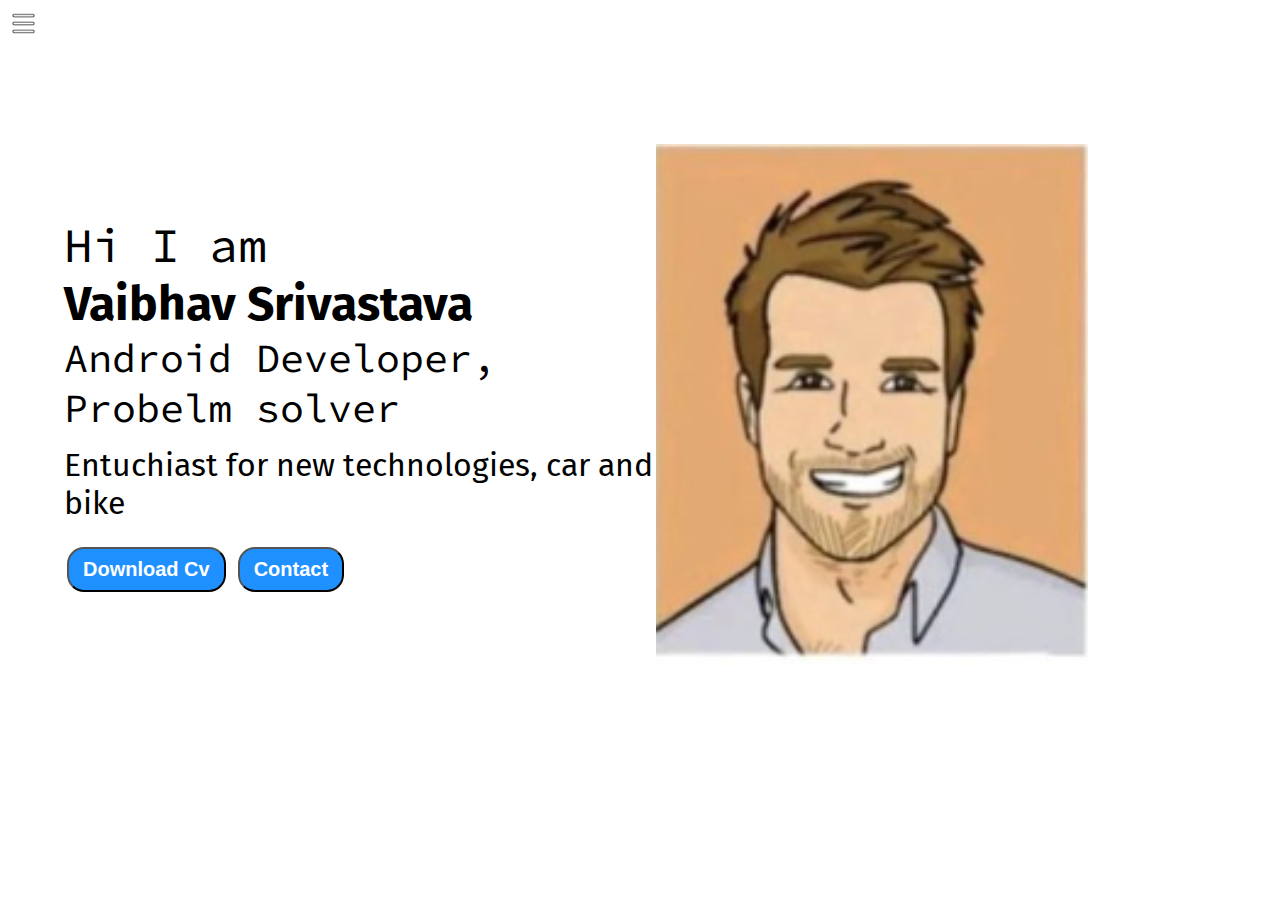
<file: index.html>
<!DOCTYPE html>
<html lang="en">
<head>
    <meta charset="UTF-8">
    <meta name="viewport" content="width=\, initial-scale=1.0">
    <title>Vaibhav Srivastava </title>
    <link rel = "stylesheet" href = "style.css">
</head>
<div class="container">
    <div class="sidebar sidebarGo">
        <nav>
            <ul>
                <li><a href ="/">Home</a></li>
                <li><a href ="/intro.html">My Intro</a></li>
                <li><a href ="/service.html">Services</a></li>
                <li><a href ="/contact.html">contact me</a></li>
 
            </ul>
        </nav>
    </div>
    <div class="main">
        <div class="hamburger">
            <img class ="ham" src="ham.jpg" alt="" width="23px">
            <img class ="cross" src="cross-sign.png" alt="" width="23px">
        </div>
        <div class="infoContainer">
            <div class="infoDev">
                <div class="hello">Hi I am  </div>
                <div class="name">Vaibhav Srivastava </div>
                <div class="about">Android Developer, Probelm solver </div>
                <div class="moreabout">Entuchiast for new technologies, car and bike</div>
                <div class="buttons">
                    <a href="cv.txt">
                    <button class ="btn">Download Cv </button></a>   
                    <a href="contact.html"><button class ="btn">Contact</button></a>   

                </div>


            </div>
            <div class="devPic"><img src="linkedin.png" alt = ""></div>
        </div>
    </div>
</div>
<script src= "script.js"></script>
<body>
    
</body>
</html>
</file>
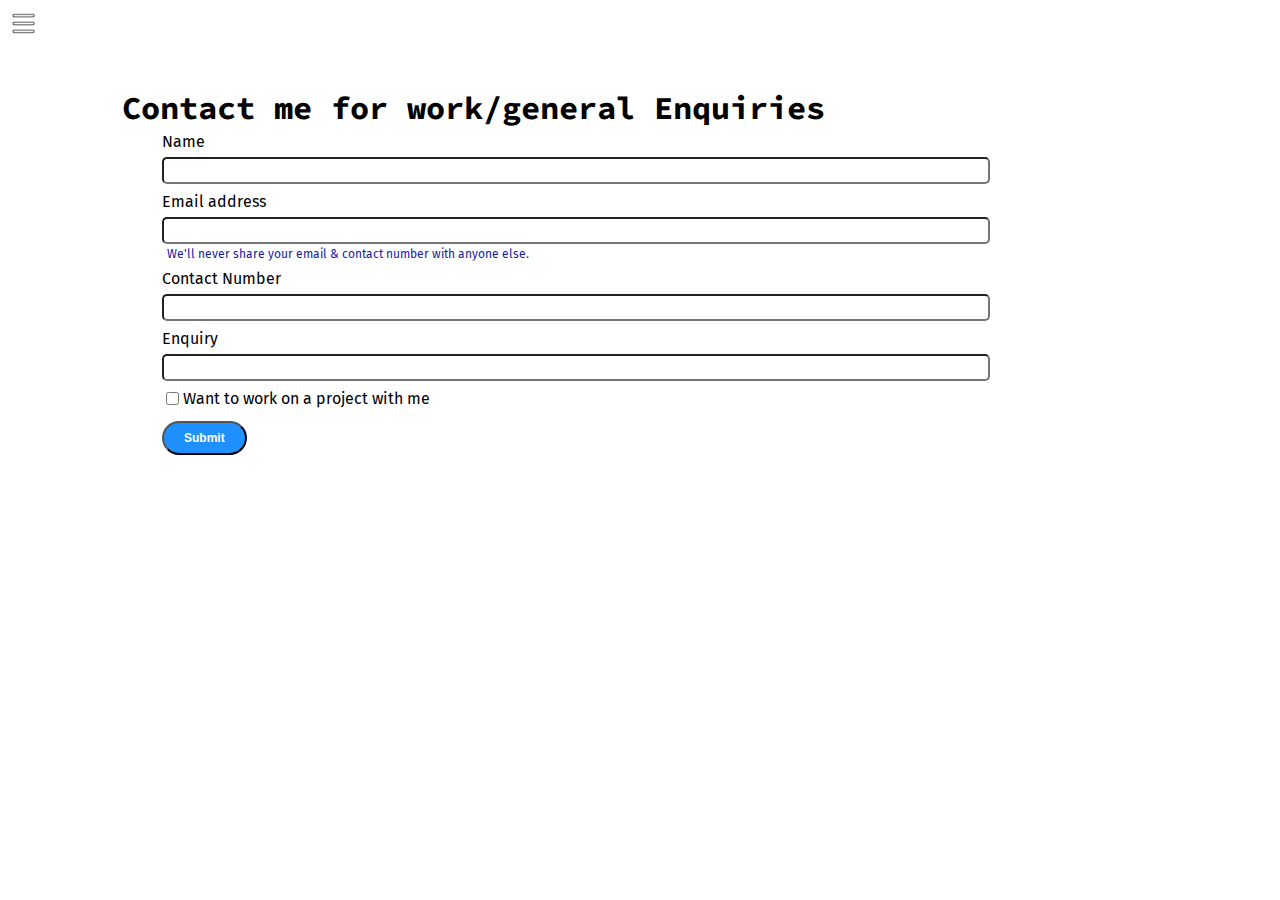
<file: contact.html>
<!DOCTYPE html>
<html lang="en">
<head>
    <meta charset="UTF-8">
    <meta name="viewport" content="width=\, initial-scale=1.0">
    <title>Vaibhav Srivastava </title>
    <link rel = "stylesheet" href = "style.css">
</head>
<div class="container">
    <div class="sidebar sidebarGo">
        <nav>
            <ul>
                <li><a href ="/">Home</a></li>
                <li><a href ="/intro.html">My Intro</a></li>
                <li><a href ="/service.html">Services</a></li>
                <li><a href ="/contact.html">contact me</a></li>
 
            </ul>
        </nav>
    </div>
    <div class="main">
        <div class="hamburger">
            <img class ="ham" src="ham.jpg" alt="" width="23px">
            <img class ="cross" src="cross-sign.png" alt="" width="23px">
        </div>
        <div class="contactform">
            <h1>Contact me for work/general Enquiries</h1>
            <form>
                <div class="mb-3">
                <label for="clientemail" class="form-label">Name </label>
                <input type="name" class="form-control" id="clientemail" aria-describedby="emailHelp">
                </div>
                <div class="mb-3">
                <label for="clientemail" class="form-label">Email address</label>
                <input type="email" class="form-control" id="clientemail" aria-describedby="emailHelp">
                <div id="emailHelp" class="form-text">We'll never share your email & contact number with anyone else.</div>
                </div>
                <div class="mb-3">
                <label for="clientphone" class="form-label">Contact Number</label>
                <input type="Phone" class="form-control" id="clientphone">
                </div>
                <div class="mb-3">
                    <label for="clientemail" class="form-label">Enquiry</label>
                    <input type="name" class="form-control" id="clientemail" aria-describedby="emailHelp">
                    </div>
                <div class="mb-3" id ="form-check">
                <input type="checkbox" class="form-check-input" id="isclient">
                <label class="form-check-label" for="isclient">Want to work on a project with me</label>
                </div>
                <button type="submit" class="btn btn-sm">Submit</button>
            </form>
        </div>
    </div>
</div>
<script src= "script.js"></script>
<body>
    
</body>
</html>
</file>
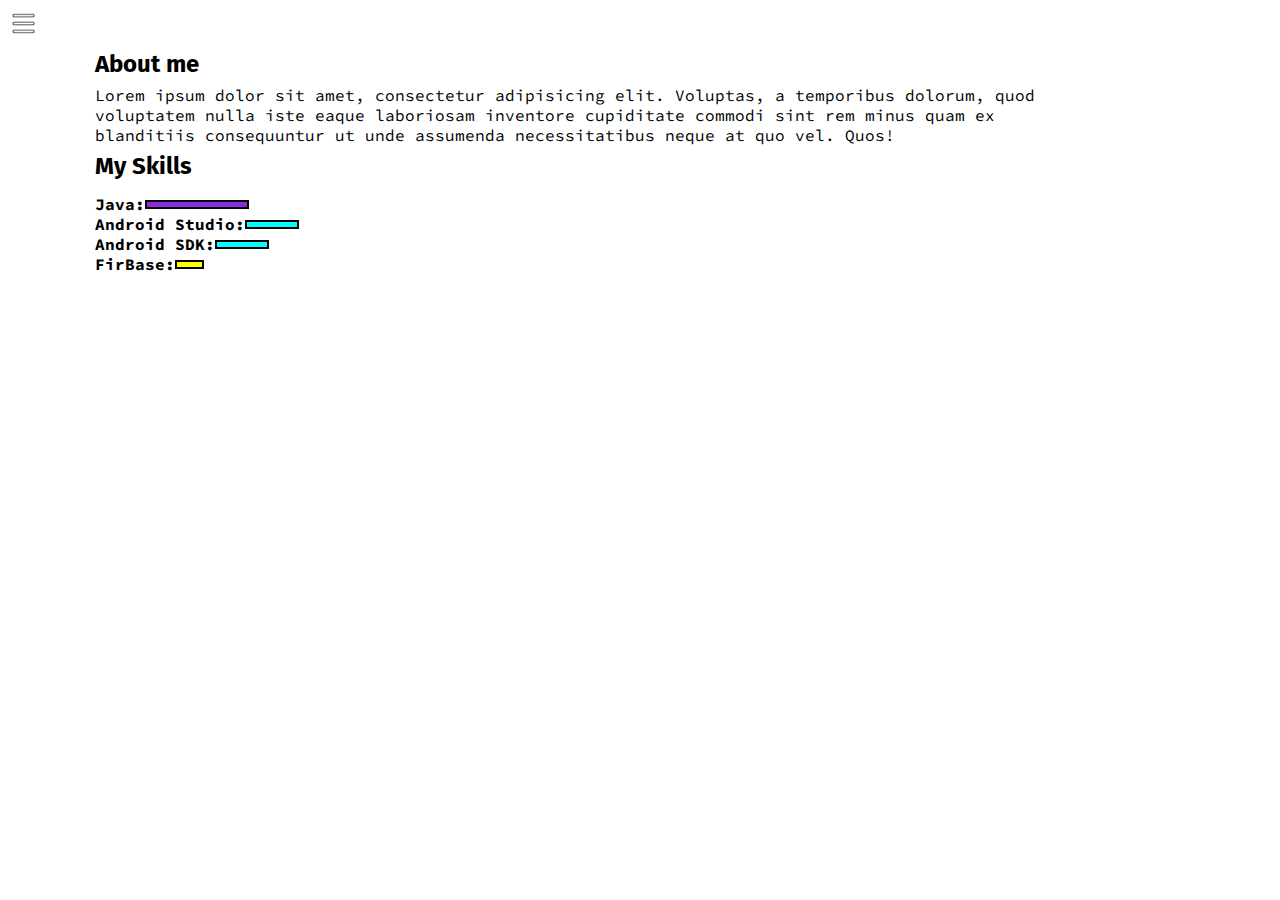
<file: intro.html>
<!DOCTYPE html>
<html lang="en">

<head>
    <meta charset="UTF-8">
    <meta name="viewport" content="width=\, initial-scale=1.0">
    <title>Vaibhav Srivastava </title>
    <link rel="stylesheet" href="style.css">
</head>
<div class="container">
    <div class="sidebar sidebarGo">
        <nav>
            <ul>
                <li><a href="/">Home</a></li>
                <li><a href="/intro.html">My Intro</a></li>
                <li><a href="/service.html">Services</a></li>
                <li><a href="/contact.html">contact me</a></li>

            </ul>
        </nav>
    </div>
    <div class="main">
        <div class="hamburger">
            <img class ="ham" src="ham.jpg" alt="" width="23px">
            <img class ="cross" src="cross-sign.png" alt="" width="23px">
        </div>
        <div class="intro">
            
        <h2>About me</h2>
        <p>Lorem ipsum dolor sit amet, consectetur adipisicing elit. Voluptas, a temporibus dolorum, quod voluptatem
            nulla iste eaque laboriosam inventore cupiditate commodi sint rem minus quam ex blanditiis consequuntur ut
            unde assumenda necessitatibus neque at quo vel. Quos!</p>
        <h2>My Skills</h2>
        <div class="skillContainer">
            <div class="skillItem">Java: <div class="skill hundred"> </div></div>
            <div class="skillItem">Android Studio: <div class="skill fifty"> </div></div>
            <div class="skillItem">Android SDK: <div class="skill fifty"> </div></div>
            <div class="skillItem">FirBase: <div class="skill t5"> </div></div>
        </div>
    </div>

    </div>
</div>
<script src= "script.js"></script>
<body>

</body>

</html>
</file>
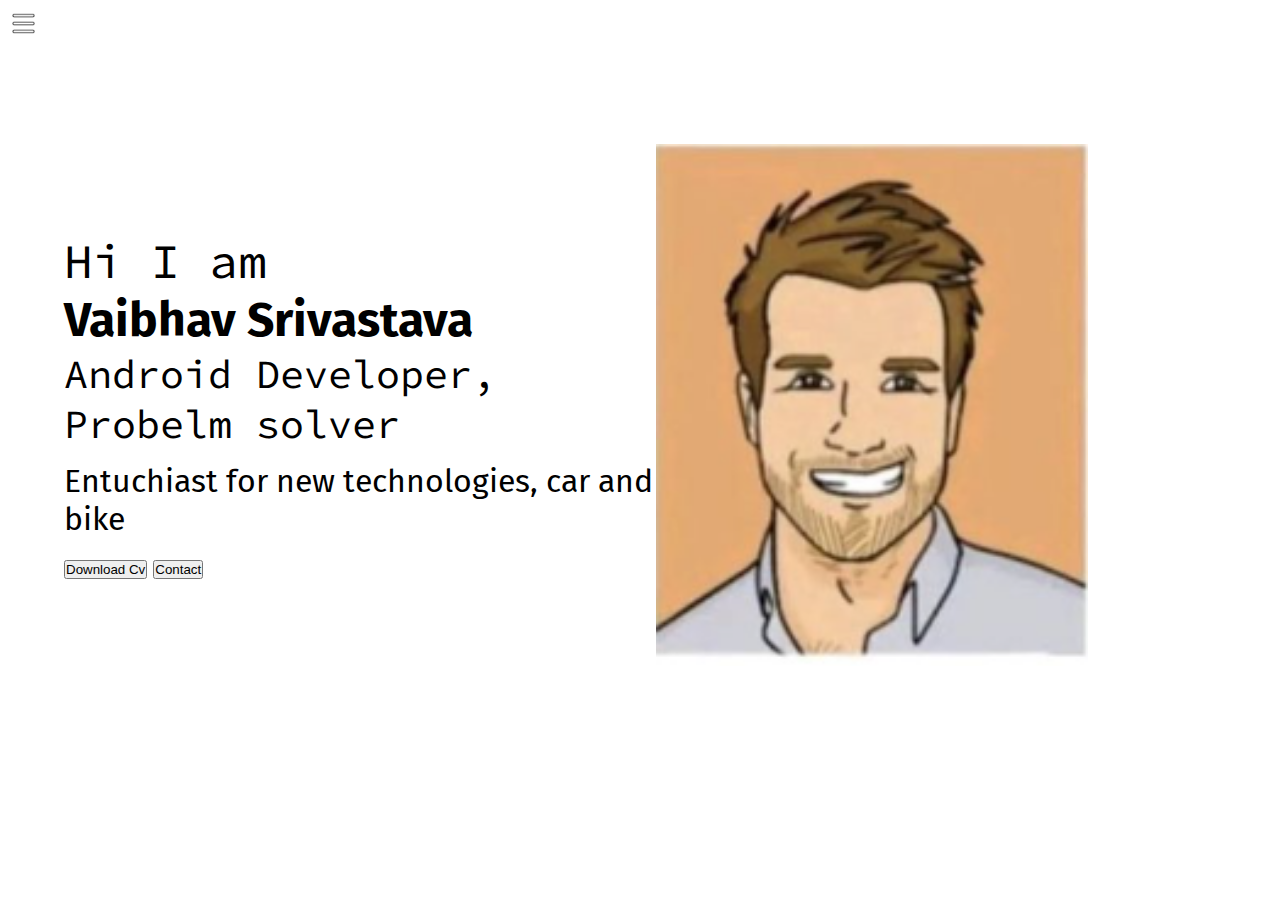
<file: service.html>
<!DOCTYPE html>
<html lang="en">
<head>
    <meta charset="UTF-8">
    <meta name="viewport" content="width=\, initial-scale=1.0">
    <title>Vaibhav Srivastava </title>
    <link rel = "stylesheet" href = "style.css">
</head>
<div class="container">
    <div class="sidebar sidebarGo">
        <nav>
            <ul>
                <li><a href ="/">Home</a></li>
                <li><a href ="/intro.html">My Intro</a></li>
                <li><a href ="/service.html">Services</a></li>
                <li><a href ="/contact.html">contact me</a></li>
 
            </ul>
        </nav>
    </div>
    <div class="main">
        <div class="hamburger">
            <img class ="ham" src="ham.jpg" alt="" width="23px">
            <img class ="cross" src="cross-sign.png" alt="" width="23px">
        </div>
        <div class="infoContainer">
            <div class="infoDev">
                <div class="hello">Hi I am  </div>
                <div class="name">Vaibhav Srivastava </div>
                <div class="about">Android Developer, Probelm solver </div>
                <div class="moreabout">Entuchiast for new technologies, car and bike</div>
                <div class="buttons">
                <button>Download Cv </button>    
                <button>Contact  </button>    

                </div>


            </div>
            <div class="devPic"><img src="linkedin.png" alt = ""></div>
        </div>
    </div>
</div>
<script src= "script.js"></script>
<body>
    
</body>
</html>
</file>
<file: style.css>
@import url('https://fonts.googleapis.com/css2?family=Fira+Sans:wght@200;300&display=swap');
@import url('https://fonts.googleapis.com/css2?family=Fira+Sans:wght@200;300&family=Source+Code+Pro:wght@300&display=swap');
*{
    margin: 0;
    padding: 0;
}

.sidebar{
    position: absolute;
    background-color: rgb(217, 217, 217);
    /* width: 300px; */
    font-family: 'Fira Sans', sans-serif;
    height: 100vh;
    transition: transfrom 0.3s ease-in;
}

.sidebar nav{
    padding: 18px;
}

.sidebar nav li{
    list-style: none;
    font-size: 30px;
    padding: 33px 0;
}

.sidebar nav li a{
    text-decoration: none;
    color: black;
}

.main{
    /* background-color: yellow; */
    width: 90vw;
}

.container{
    display: flex;
}

.infoContainer{
    /* background-color: rgb(255, 174, 0); */
    height: 58vh;
    width: 80vw;
    margin: 144px auto;
    display: flex;
    justify-content: space-around;
}

.infoDev {
    font-size: 16px;
    display:flex;
    justify-content: center;
    flex-direction: column;
    font-family: 'Source Code Pro', monospace;
}

.hello{
    font-size: 3em;
}

.name{
    font-size: 3em;
    font-weight: bold ;
    font-family: 'Fira Sans', sans-serif;
}

.about{
    font-size: 2.5em;
}

.moreabout{
    font-size: 2em;
    font-family: 'Fira Sans', sans-serif;
    margin-top: 13px;
}

.buttons{
    margin-top: 2.2em;
    font-size: 10px;
}

.btn{
    font-size: 2em;
    background-color: dodgerblue;
    font-weight: bold;
    padding: 9px 14px;
    border-radius: 17px;
    color: white;
    margin: 3px 3px;
    cursor: pointer;
}

.btn-sm{
    font-size: 12px;
    padding: 8px 20px;
    margin: 9px 0; 
}
.btn:hover{
    background-color: white;
    color: dodgerblue;
}

.devPic img{
   height: 58vh;
}

.contactform{  
    padding: 0 34px;
    /* padding-top: 120px; */
    font-family: 'Fira Sans', sans-serif;
    margin:  88px;
}

.contactform h1{    
    font-family: 'Source Code Pro', monospace;
    /* padding: 12px 0; */
}
.contactform form div{
    padding: 4px 0;
    display: flex;
    flex-direction: column;
}

.contactform form{
   margin: 0 40px;
}

.contactform form div input{
    /* width: 17vw; */
    border-radius: 5px;
    /* font-size: 17px; */
    margin: 6px 0 0 0;
    padding: 4px;
}

#emailHelp{
    color: #1919a5;
    margin: 0 5px;
    font-size: 12px;
    padding: 3px 0 0;
}

#form-check{
    flex-direction: row;
}

#form-check input{
    width: 21px;
    margin: 3px 0;
}

.intro{
    margin: 50px 88px;
}
.intro h2{
    font-family: 'Fira Sans', sans-serif;
    margin:7px;
}

.intro p{
    font-family: 'Source Code Pro', monospace;
    margin: 7px;
}

.skillContainer{
    padding: 7px;
}

.skillItem{
    display:flex;
    align-items: center;
    font-family: 'Source Code Pro', monospace;
    font-weight: 700;
}
.skill{
    width: 100px;
    border: 2px solid black;
    height: 5px;
}

.hundred{
    width: 100px;
    background-color: blueviolet;
}

.fifty{
    width: 50px;
    background-color: aqua;
}

.t5{
    width: 25px;
    background-color: yellow;
}
.sidebarGo{
    transform: translate(-300px, 0px);
    position: absolute;
    }

.hamburger{
    position: absolute;
    cursor: pointer;
    top: 10px;
    left: 10px;
}

.ham{
    margin-top: 2px;
    margin-left: 2px;
}
.cross{
    margin-left: 136px;
    margin-top: 2px;
}
@media(max-width:855px){
    *{
        /* background-color: red; */
    }
    .buttons{
        font-size: 7px;
    }
    .infoDev{
        font-size: 10px;
    }
    .devPic{
        display: none;
    }
    .intro,.contactform{
        margin:50px 8px;
    }
}
</file>
